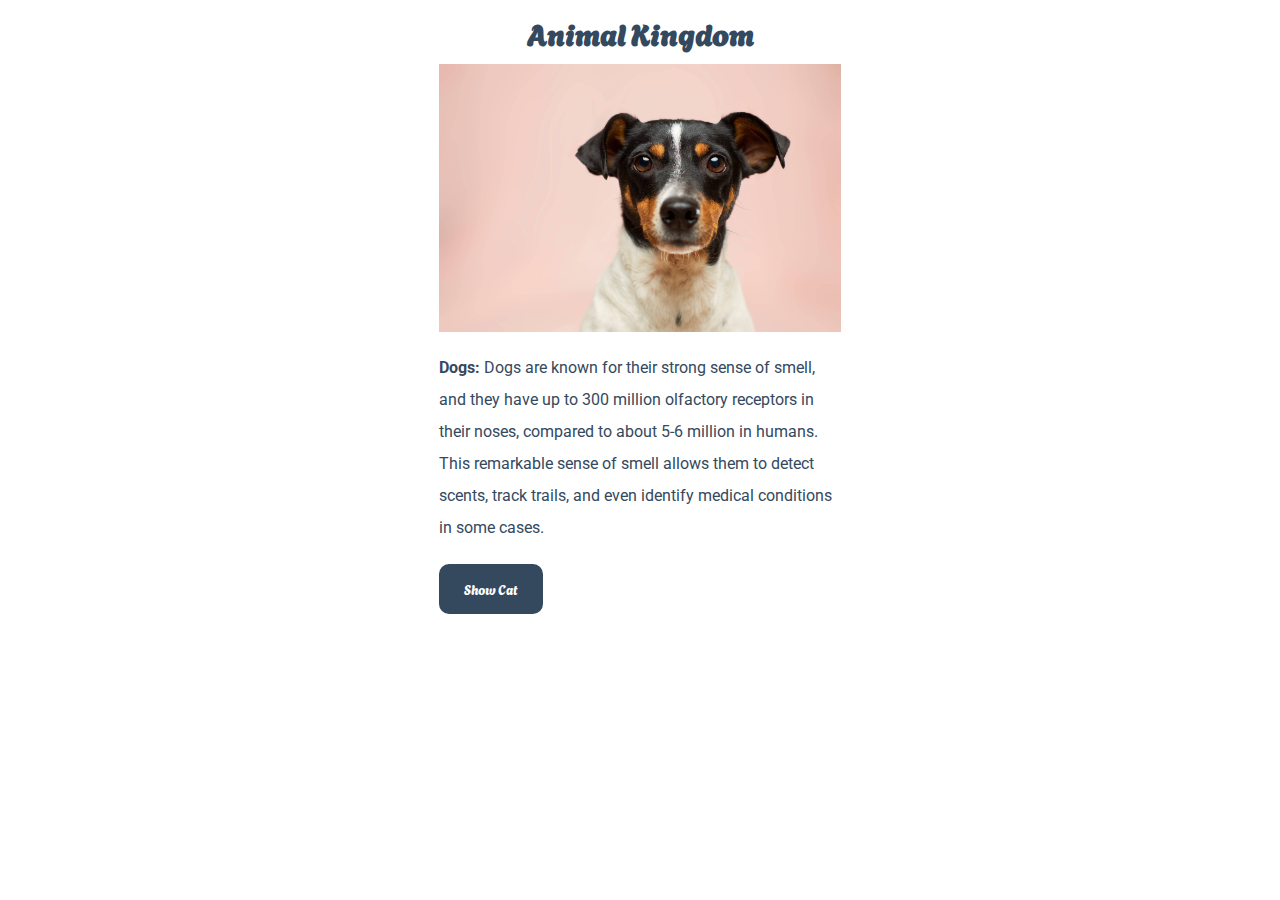
<file: multiple-elements/index.html>
<!DOCTYPE html>
<html lang="en">
  <head>
    <meta charset="UTF-8" />
    <meta name="viewport" content="width=device-width, initial-scale=1.0" />
    <title>View Transitions with Vanilla JS</title>
    <link rel="stylesheet" href="./style.css" />
  </head>
  <body>
    <h1>Animal Kingdom</h1>
    <div class="animals__list">
      <div class="animal__container">
        <img src="./dog.jpg" alt="Dog" />
        <div class="animal__text">
          <p>
            <strong> Dogs:</strong> Dogs are known for their strong sense of
            smell, and they have up to 300 million olfactory receptors in their
            noses, compared to about 5-6 million in humans. This remarkable
            sense of smell allows them to detect scents, track trails, and even
            identify medical conditions in some cases.
          </p>
          <button class="show__cat">Show Cat</button>
        </div>
      </div>
      <div class="animal__container hidden">
        <img src="./cat.jpg" alt="Cat" />
        <div class="animal__text">
          <p>
            <strong> Cats:</strong> Cats have retractable claws, which is a
            unique feature that sets them apart from many other animals. These
            sharp claws are useful for hunting, climbing, and defending
            themselves. When a cat is at rest or walking, their claws are
            retracted to keep them sharp, but they can extend them when needed
            for various tasks.
          </p>
          <button class="show__dog">Show Dog</button>
        </div>
      </div>
    </div>

    <script>
      document.addEventListener("DOMContentLoaded", () => {
        const showCatButton = document.querySelector(".show__cat");
        const showDogButton = document.querySelector(".show__dog");
        const dogContainer = document.querySelector(
          ".animal__container:not(.hidden)"
        );
        const catContainer = document.querySelector(
          ".animal__container.hidden"
        );

        // Function to handle the transition
        function switchAnimal(showElement, hideElement) {
          if (document.startViewTransition) {
            document.startViewTransition(() => {
              hideElement.classList.add("hidden");
              showElement.classList.remove("hidden");
            });
          } else {
            // Fallback if View Transitions API is not supported
            hideElement.classList.add("hidden");
            showElement.classList.remove("hidden");
          }
        }

        // Event listener for the 'Show Cat' button
        showCatButton.addEventListener("click", () => {
          switchAnimal(catContainer, dogContainer);
        });

        // Event listener for the 'Show Dog' button
        showDogButton.addEventListener("click", () => {
          switchAnimal(dogContainer, catContainer);
        });
      });
    </script>
  </body>
</html>
</file>
<file: multiple-elements/style.css>
@import url("https://fonts.googleapis.com/css2?family=Agbalumo&family=Roboto&display=swap");

*,
::before,
::after {
  margin: 0;
  padding: 0;
  box-sizing: border-box;
}

::view-transition-old(root),
::view-transition-new(root) {
  animation-duration: 1s;
}

.hidden {
  display: none;
}

html {
  font-size: 62.5%;
}

body {
  color: #34495e;
  font-family: "Roboto", sans-serif;
}

h1 {
  text-align: center;
  font-family: "Agbalumo", serif;
  font-size: 3rem;
  padding: 1rem;
}

p {
  font-size: 1.6rem;
  line-height: 2;
}

a {
  text-decoration: none;
}

img {
  width: 100%;
  display: block;
}

.animals__list {
  display: flex;
  flex-wrap: wrap;
  gap: 2rem;
  justify-content: center;
}

.animals__list > * {
  width: 100%;
}

.animal__text {
  padding: 2rem 0;
  display: flex;
  flex-direction: column;
  gap: 2rem;
  view-transition-name: animal-header;
}

button {
  padding: 1rem 2rem;
  align-self: flex-start;
  cursor: pointer;
  background: #34495e;
  color: #fff;
  border-radius: 10px;
  border: 5px solid #34495e;
  font-family: "Agbalumo", serif;
}

.single__animal {
  display: flex;
  height: 100dvh;
  padding: 5rem;
  gap: 2rem;
}

/* Multiple Animation Code */
.animal__text {
  view-transition-name: animal-header;
}

@keyframes fade-in {
  from {
    opacity: 0;
  }
}

@keyframes fade-out {
  to {
    opacity: 0;
  }
}

@keyframes slide-from-right {
  from {
    transform: translateY(30px);
  }
}

@keyframes slide-to-left {
  to {
    transform: translateY(-30px);
  }
}

::view-transition-old(animal-header) {
  animation: 90ms cubic-bezier(0.4, 0, 1, 1) both fade-out,
    300ms cubic-bezier(0.4, 0, 0.2, 1) both slide-to-left;
}

::view-transition-new(animal-header) {
  animation: 210ms cubic-bezier(0, 0, 0.2, 1) 90ms both fade-in,
    300ms cubic-bezier(0.4, 0, 0.2, 1) both slide-from-right;
}

/* Small devices (portrait tablets and large phones, 600px and up) */
@media only screen and (min-width: 600px) {
  .animals__list > * {
    width: calc(50% - 2rem);
  }
}

/* Medium devices (landscape tablets, 768px and up) */
@media only screen and (min-width: 768px) {
  .animals__list > * {
    width: calc(33% - 2rem);
  }
}
</file>
